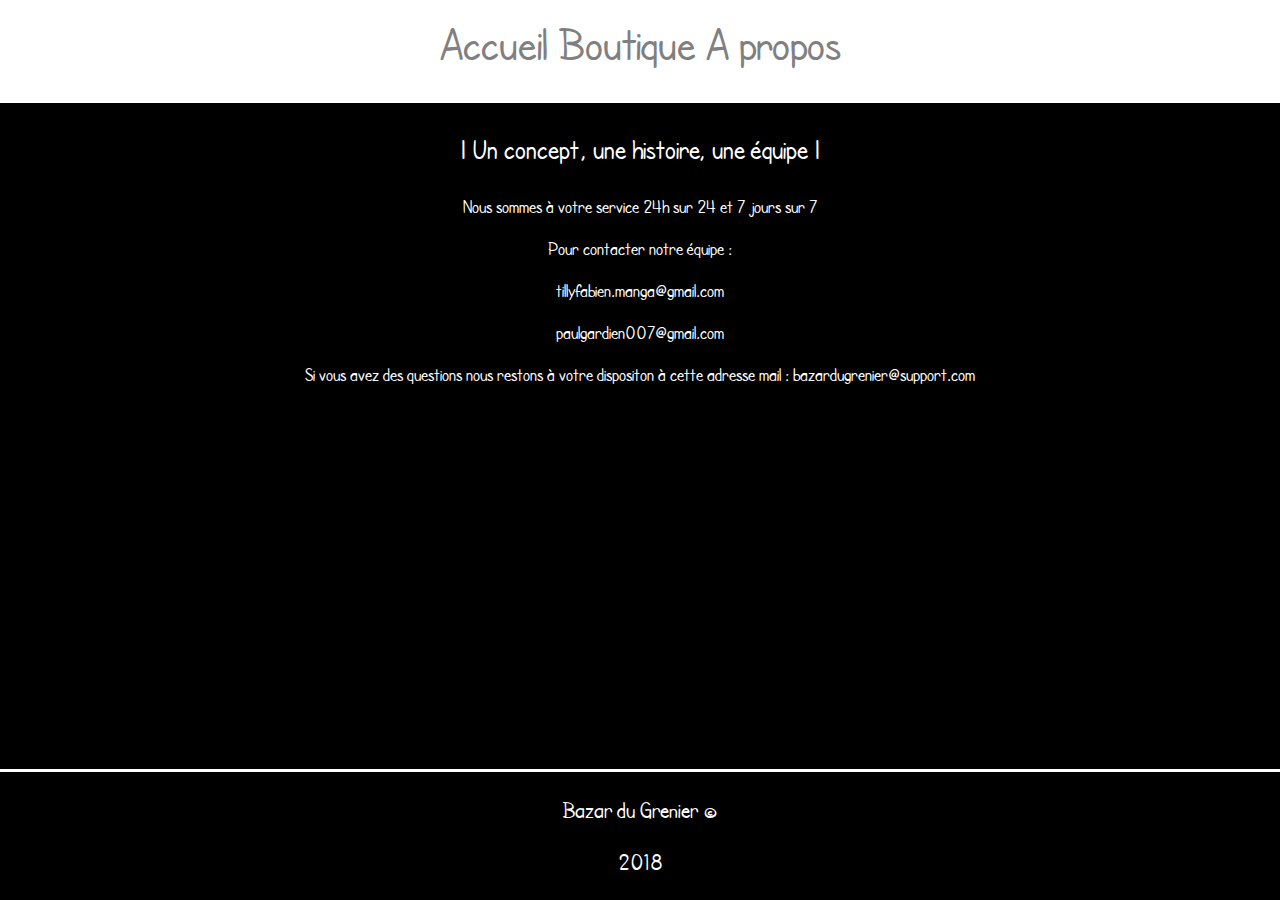
<file: Bazar du grenier/About.html>
<!DOCTYPE html>
  <html lang=fr>
   <head>
    <meta charset=utf-8>
		<link rel="stylesheet" type="text/css" href="assets/about.css">
    <link rel="stylesheet" href="https://use.fontawesome.com/releases/v5.3.1/css/all.css" integrity="sha384-mzrmE5qonljUremFsqc01SB46JvROS7bZs3IO2EmfFsd15uHvIt+Y8vEf7N7fWAU" crossorigin="anonymous">
    <title> About </title>
   </head>
    <body>
      <header>
      <a href="index.html"> Accueil </a>
      <a href="Shop.html"> Boutique </a>
      <a href="About.html"> A propos </a>
    </header>
    <div class="contenu">
      <p class="title">| Un concept, une histoire, une équipe |</p>
        <p>Nous sommes à votre service 24h sur 24 et 7 jours sur 7</p>
        <p>Pour contacter notre équipe : </p>
        <p>tillyfabien.manga@gmail.com</p>
        <p>paulgardien007@gmail.com</p>
        <p>Si vous avez des questions nous restons à votre dispositon à cette adresse mail : bazardugrenier@support.com</p>
    </div>
	<footer>
	 <p> Bazar du Grenier &copy; </p>
	 <p>2018</p>
	</footer>
    </body>
  </html>
</file>
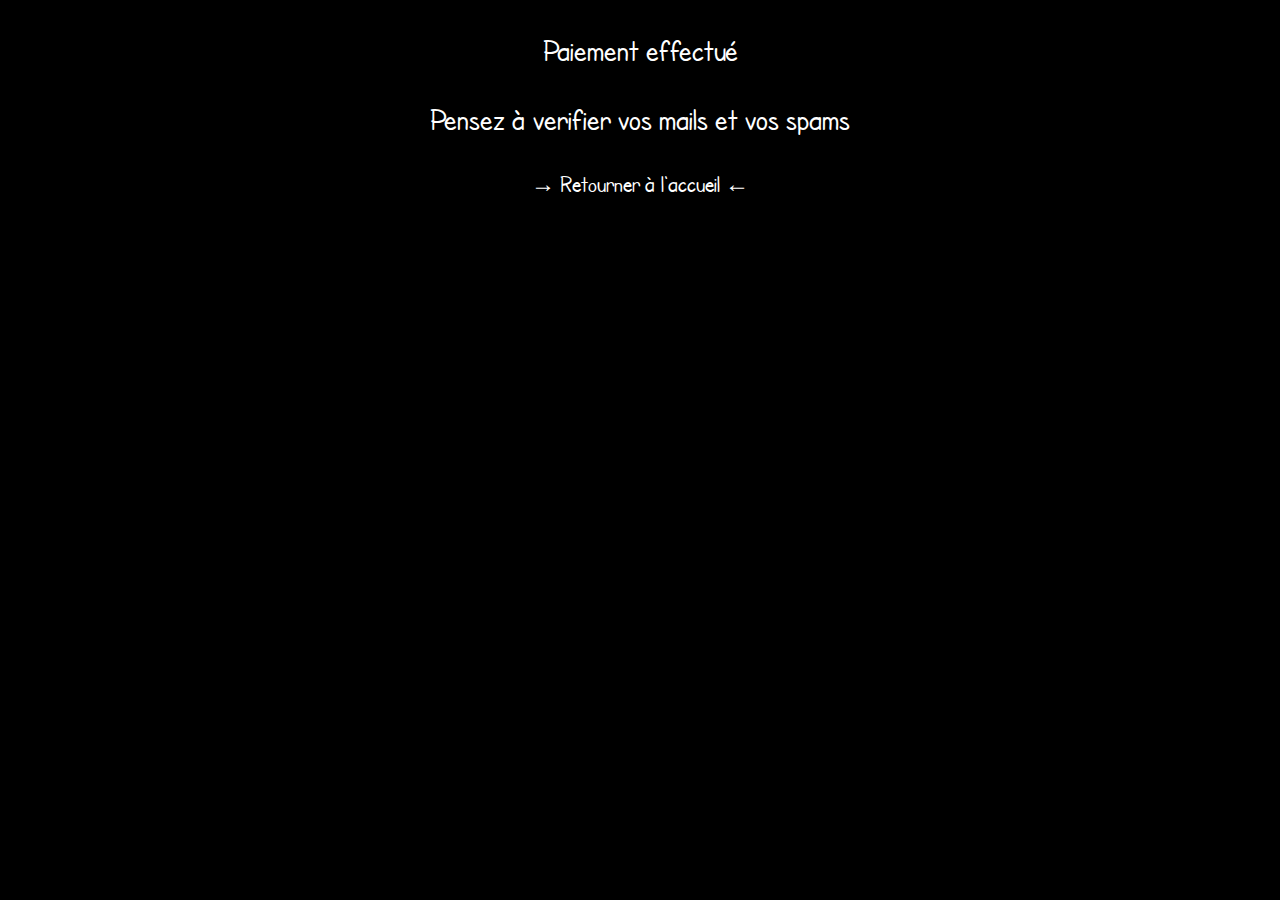
<file: Bazar du grenier/confirmation.html>
<!DOCTYPE html>
  <html lang=fr>
   <head>
    <meta charset=utf-8>
		<link rel="stylesheet" type="text/css" href="assets/confirmation.css">
    <title> Paiement </title>
   </head>

    <body>
	<p> Paiement effectué</p>
	<p> Pensez à verifier vos mails et vos spams </p>
	<div id="accueil">
    <a href="index.html"> &rarr; Retourner à l'accueil &larr; </a>
	</div>
	</body>
	</html>
</file>
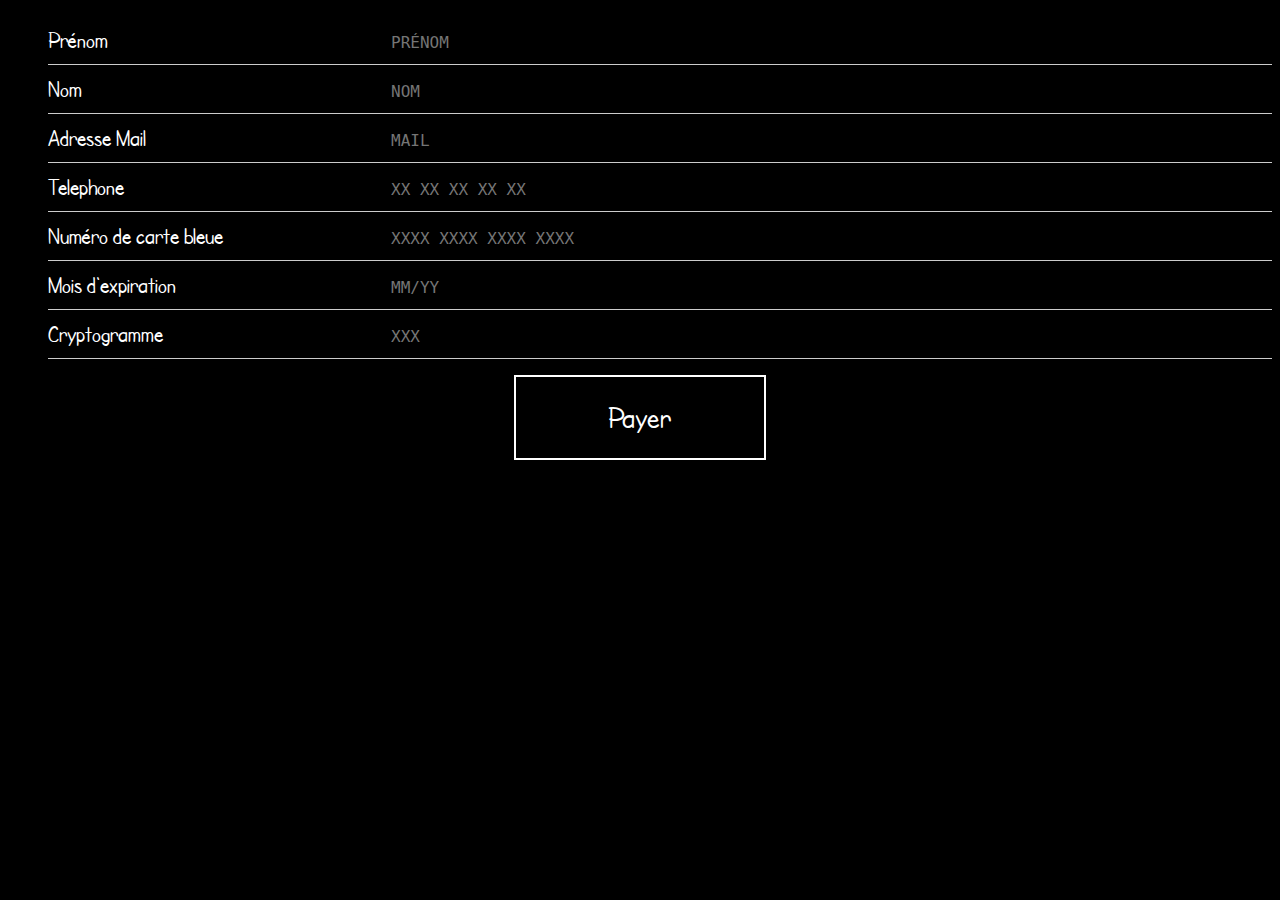
<file: Bazar du grenier/Formulaire.html>
<!DOCTYPE html>
  <html lang=fr>
   <head>
    <meta charset=utf-8>
		<link rel="stylesheet" type="text/css" href="assets/formulaire.css">
    <title> Formulaire </title>
   </head>

    <body>
     <ul>
       <li>
         <label for="Prénom">Prénom</label>
         <input id="Prénom" type="text" placeholder="Prénom" class="masked" pattern="(1[0-2]|0[1-9])\/\d\d" title="Prénom">
       </li>
       <li>
         <label for="Nom">Nom</label>
         <input id="Nom" type="text" placeholder="Nom" class="masked" pattern="(1[0-2]|0[1-9])\/\d\d" title="Nom">
       </li>
	   <li>
         <label for="Mail">Adresse Mail</label>
         <input id="Mail" type="email" placeholder="Mail" class="masked" pattern="(1[0-2]|0[1-9])\/\d\d" title="Mail">
		 </li>
		 <li>
       <label for="tel">Telephone</label>
       <input id="tel" type="tel" name="phone" placeholder="XX XX XX XX XX" pattern="\(\d{3}\) \d{3}\-\d{4}" class="masked" title="10-digit number">
     </li>
	  <li>
       <label for="cc">Numéro de carte bleue</label>
       <input id="cc" type="text" name="ccnumber" placeholder="XXXX XXXX XXXX XXXX" pattern="\d{4} \d{4} \d{4} \d{4}" class="masked" title="16-digit number">
     </li>
       <li>
         <label for="expiration">Mois d'expiration</label>
         <input id="expiration" type="text" placeholder="MM/YY" class="masked" pattern="(1[0-2]|0[1-9])\/\d\d" data-valid-example="11/18" title="2-digit month and 2-digit year">
       </li>
	   <li>
         <label for="crypto">Cryptogramme</label>
         <input id="crypto" type="text" placeholder="XXX" class="masked" pattern="(1[0-2]|0[1-9])\/\d\d" title="3-digit number">
       </li>
     </ul>
	<div class="submit">
	<form method="post" action="confirmation.html">
        <input type="submit" value="Payer" id="panier"/>
		</form>
 </div>
    </body>
  </html>
</file>
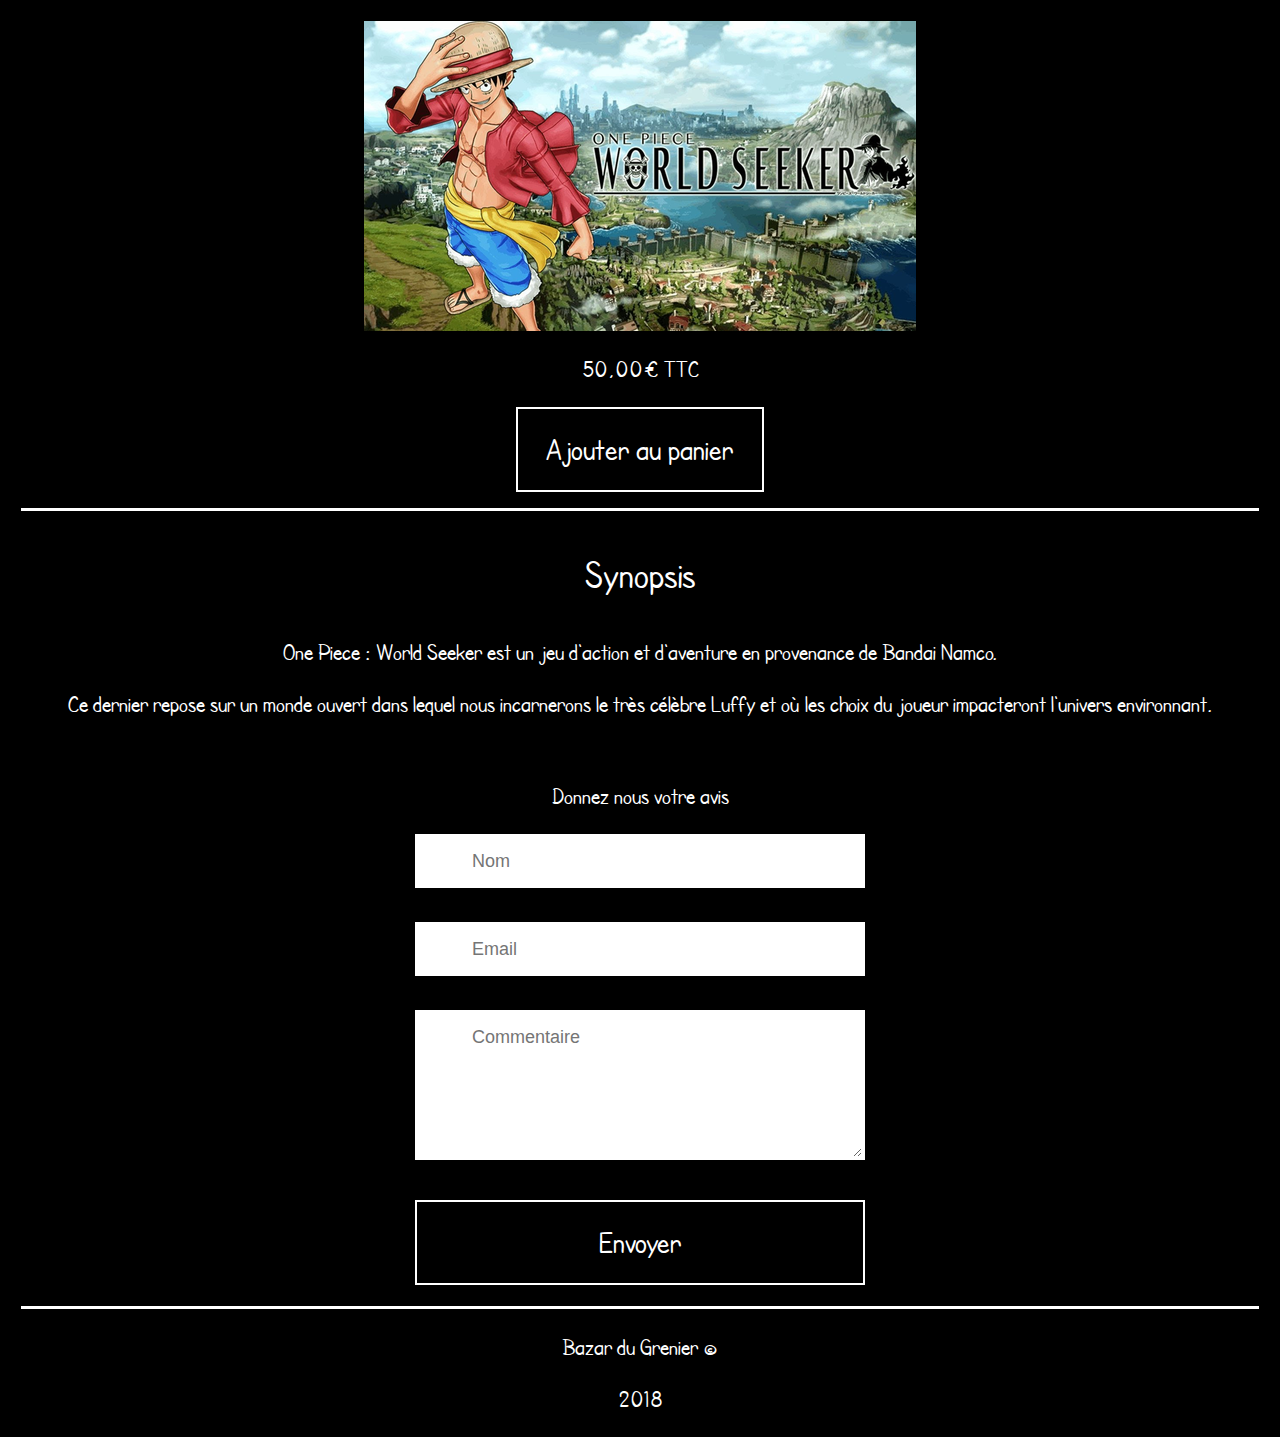
<file: Bazar du grenier/details/Details.html>
<!DOCTYPE html>
  <html lang=fr>
   <head>
    <meta charset=utf-8>
		<link rel="stylesheet" type="text/css" href="../assets/details.css">
    <title>Details</title>
   </head>
   <body>
   <header>
<img src="../assets/img/1t94zgmru.jpg" alt="001">
<p> 50,00€ TTC </p>
<div class="submit">
	<form method="post" action="../Formulaire.html">
        <input type="submit" value="Ajouter au panier" id="panier"/>
		</form>
 </div>
	  
</header>
<p class="title"> Synopsis </p>
<p>One Piece : World Seeker est un jeu d'action et d'aventure en provenance de Bandai Namco. </p>
<p>Ce dernier repose sur un monde ouvert dans lequel nous incarnerons le très célèbre Luffy et où les choix du joueur impacteront l'univers environnant.</p>
<div id="form-main">
  <div id="form-div">
  <p> Donnez nous votre avis </p>
  <!--  https://codepen.io/rexkirby/pen/Fdnlz  -->
<!--  Formulaire -->
    <form class="form" id="form1">
      
      <p class="name">
        <input name="name" type="text" class="validate[required,custom[onlyLetter],length[0,100]] feedback-input" placeholder="Nom" id="name" />
      </p>
      
      <p class="email">
        <input name="email" type="text" class="validate[required,custom[email]] feedback-input" id="email" placeholder="Email" />
      </p>
      
      <p class="text">
        <textarea name="text" class="validate[required,length[6,300]] feedback-input" id="comment" placeholder="Commentaire"></textarea>
      </p>
      
      
      <div class="submit">
        <input type="submit" value="Envoyer" id="button-white"/>
      </div>
    </form>
  </div>
  </div>
  <footer>
	 <p> Bazar du Grenier &copy;</p>
	 <p>2018</p>
	</footer>
</body>
</html>
</file>
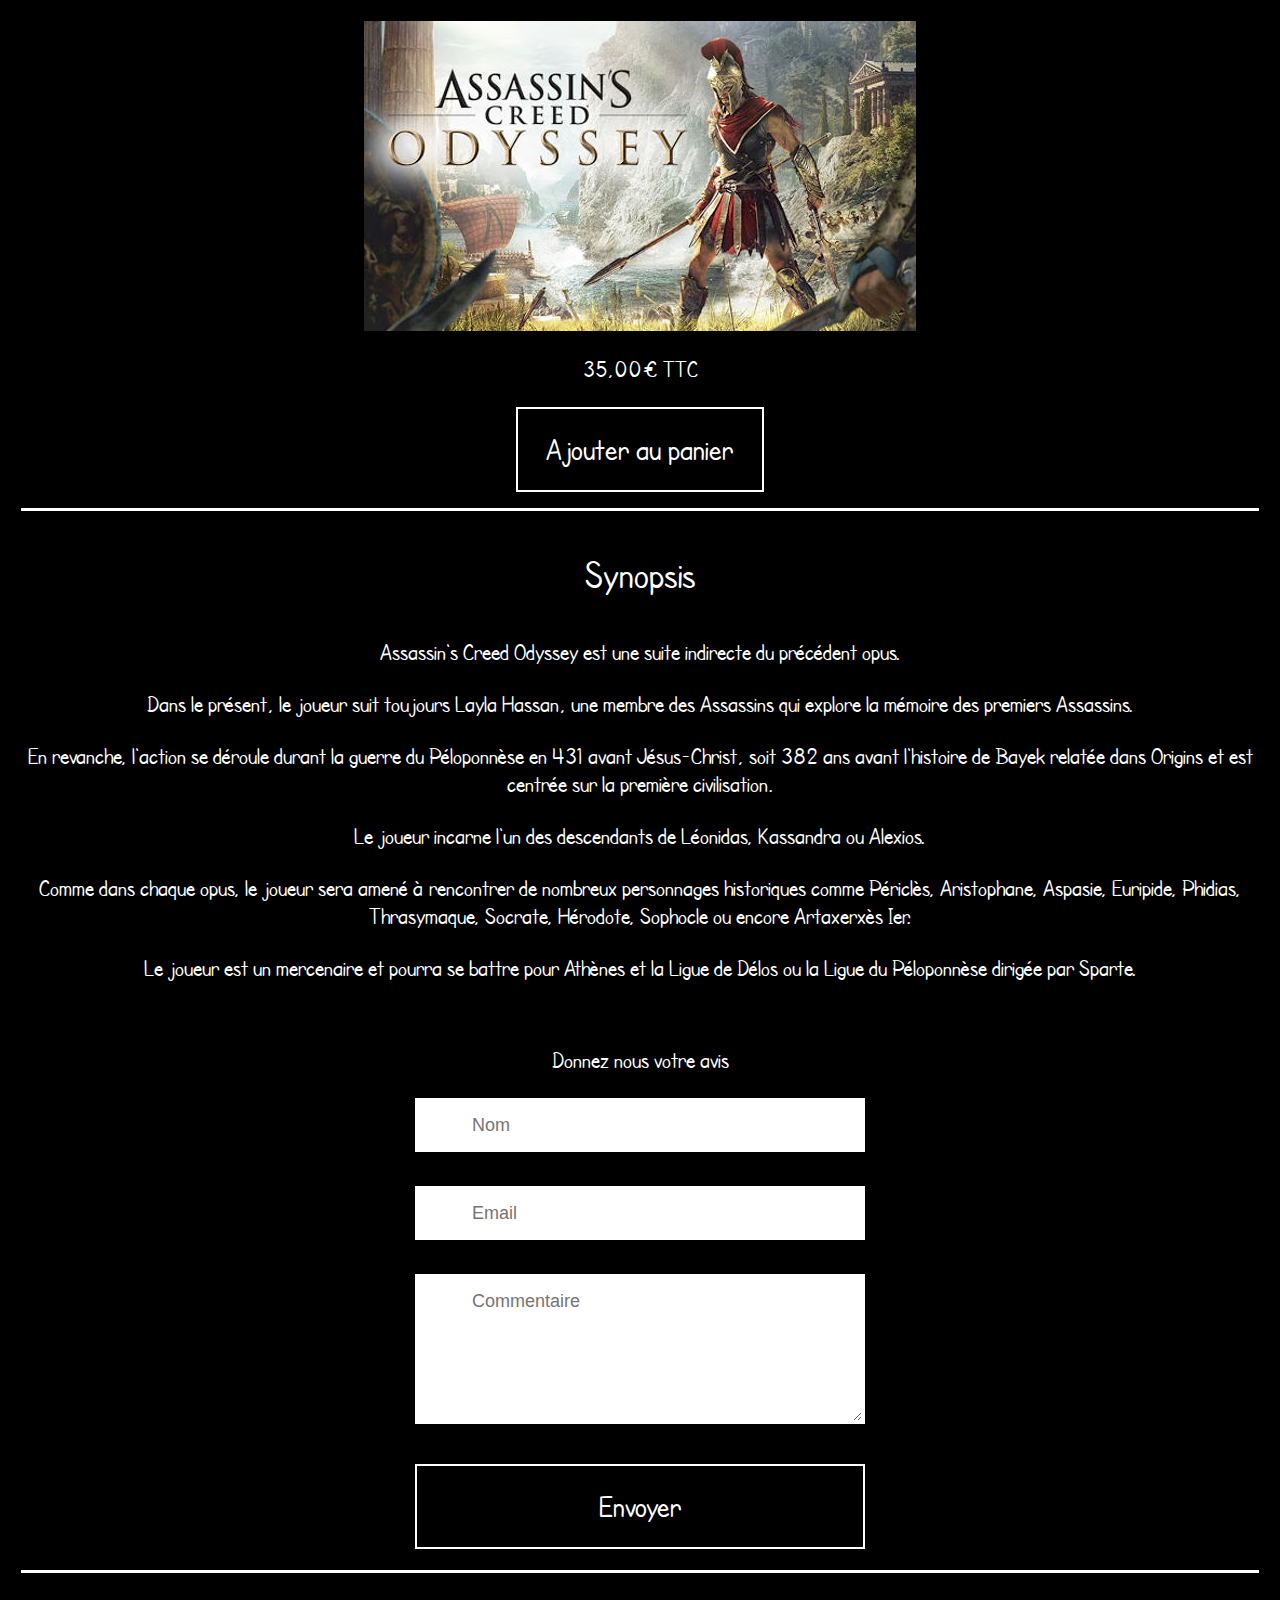
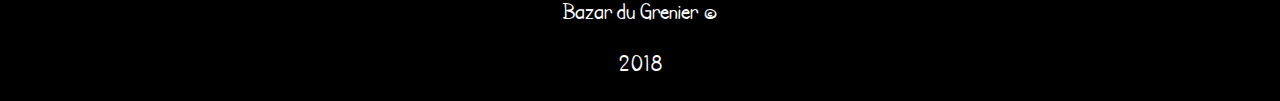
<file: Bazar du grenier/details/details1.html>
<!DOCTYPE html>
  <html lang=fr>
   <head>
    <meta charset=utf-8>
		<link rel="stylesheet" type="text/css" href="../assets/details.css">
    <title>Details</title>
   </head>
   <body>
   <header>
<img src="../assets/img/assassin-s-creed-odyssey.jpeg" alt="001">
<p> 35,00€ TTC </p>
<div class="submit">
	<form method="post" action="../Formulaire.html">
        <input type="submit" value="Ajouter au panier" id="panier"/>
		</form>
 </div>
	  
</header>
<p class="title"> Synopsis </p>
<p>Assassin's Creed Odyssey est une suite indirecte du précédent opus. </p>
<p>Dans le présent, le joueur suit toujours Layla Hassan, une membre des Assassins qui explore la mémoire des premiers Assassins.</p>
<p>En revanche, l'action se déroule durant la guerre du Péloponnèse en 431 avant Jésus-Christ, soit 382 ans avant l'histoire de Bayek relatée dans Origins et est centrée sur la première civilisation.</p>
<p>Le joueur incarne l'un des descendants de Léonidas, Kassandra ou Alexios.</p>
<p>Comme dans chaque opus, le joueur sera amené à rencontrer de nombreux personnages historiques comme Périclès, Aristophane, Aspasie, Euripide, Phidias, Thrasymaque, Socrate, Hérodote, Sophocle ou encore Artaxerxès Ier.</p>
<p>Le joueur est un mercenaire et pourra se battre pour Athènes et la Ligue de Délos ou la Ligue du Péloponnèse dirigée par Sparte.</p>
<div id="form-main">
  <div id="form-div">
  <p> Donnez nous votre avis </p>
  <!--  https://codepen.io/rexkirby/pen/Fdnlz  -->
<!--  Formulaire -->
    <form class="form" id="form1">
      
      <p class="name">
        <input name="name" type="text" class="validate[required,custom[onlyLetter],length[0,100]] feedback-input" placeholder="Nom" id="name" />
      </p>
      
      <p class="email">
        <input name="email" type="text" class="validate[required,custom[email]] feedback-input" id="email" placeholder="Email" />
      </p>
      
      <p class="text">
        <textarea name="text" class="validate[required,length[6,300]] feedback-input" id="comment" placeholder="Commentaire"></textarea>
      </p>
      
      
      <div class="submit">
        <input type="submit" value="Envoyer" id="button-white"/>
      </div>
    </form>
  </div>
  </div>
  <footer>
	 <p> Bazar du Grenier &copy; </p>
	 <p>2018</p>
	</footer>
</body>
</html>
</file>
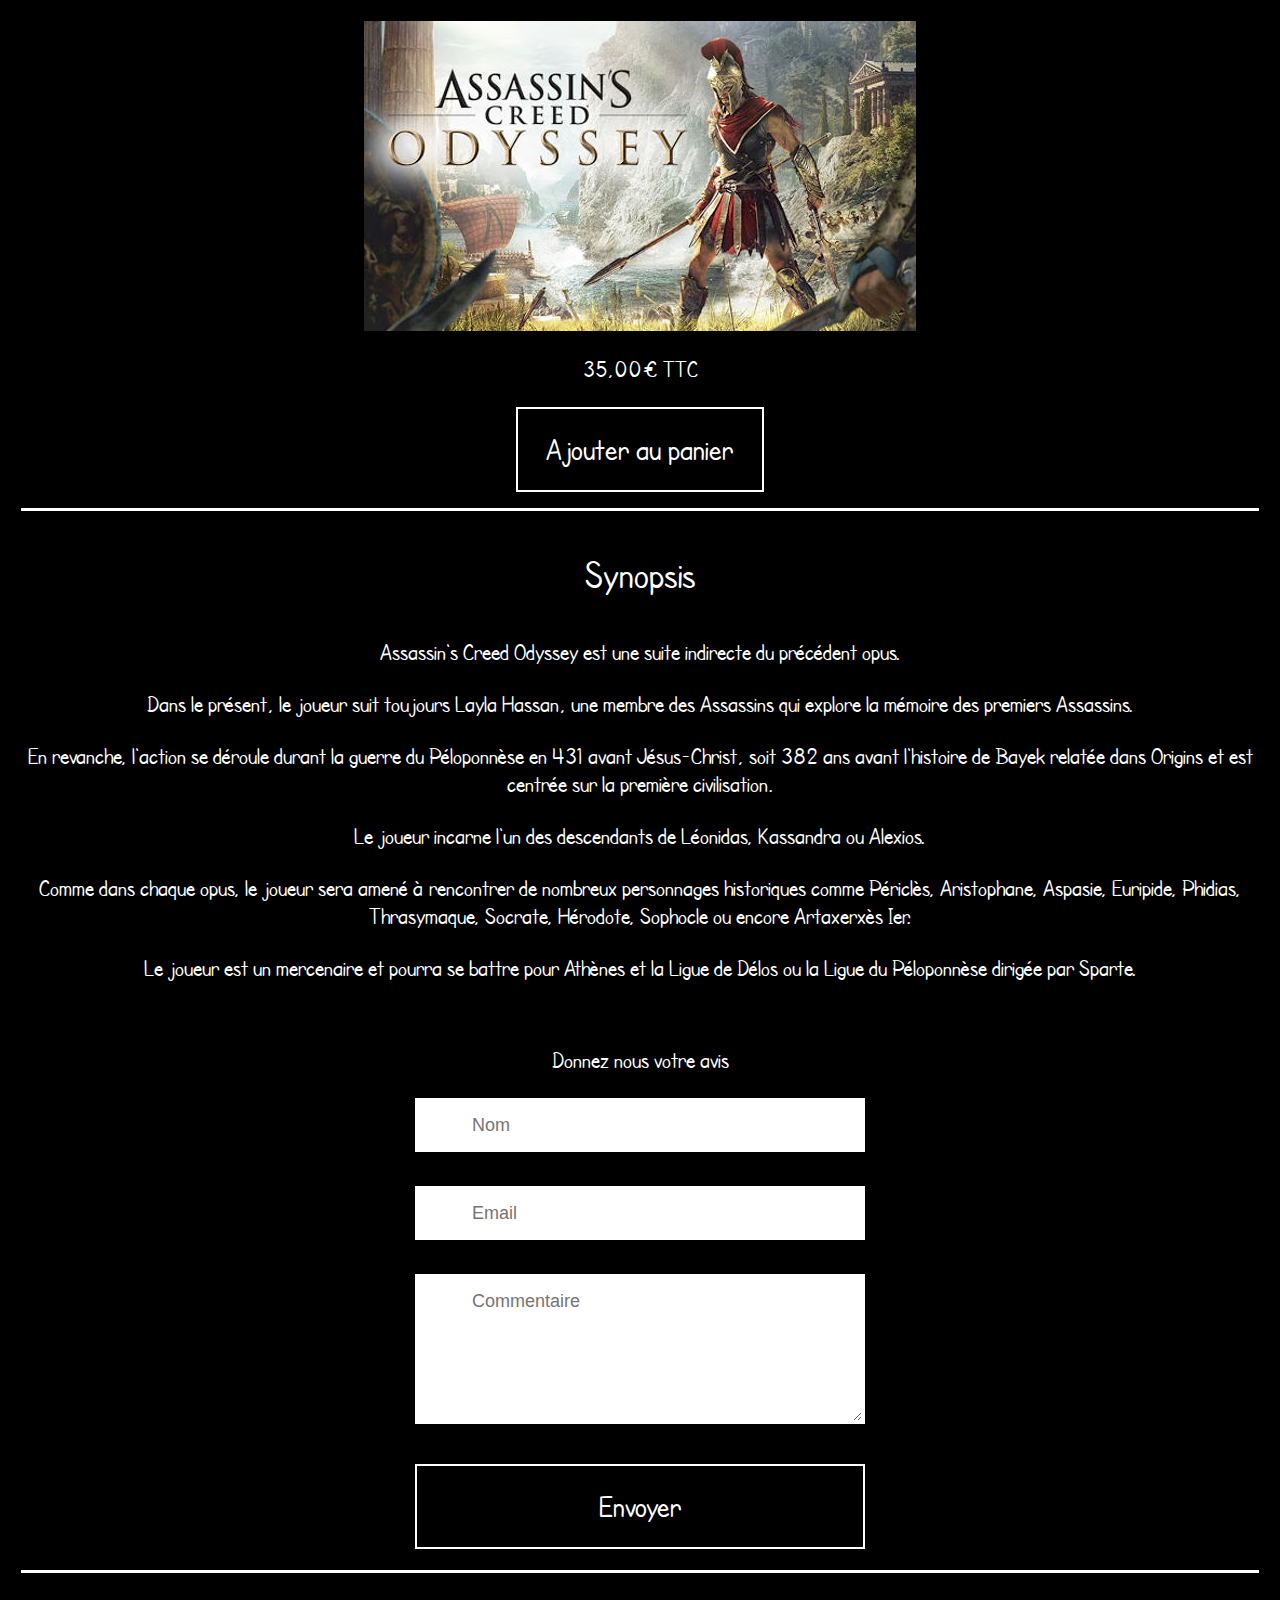
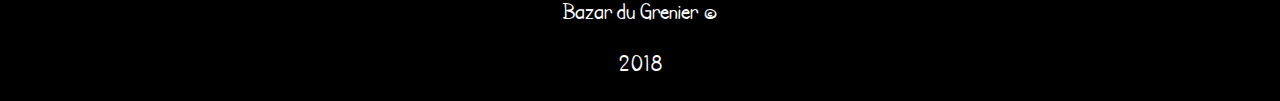
<file: Bazar du grenier/details/Details1.html>
<!DOCTYPE html>
  <html lang=fr>
   <head>
    <meta charset=utf-8>
		<link rel="stylesheet" type="text/css" href="../assets/details.css">
    <title>Details</title>
   </head>
   <body>
   <header>
<img src="../assets/img/assassin-s-creed-odyssey.jpeg" alt="001">
<p> 35,00€ TTC </p>
<div class="submit">
	<form method="post" action="../Formulaire.html">
        <input type="submit" value="Ajouter au panier" id="panier"/>
		</form>
 </div>
	  
</header>
<p class="title"> Synopsis </p>
<p>Assassin's Creed Odyssey est une suite indirecte du précédent opus. </p>
<p>Dans le présent, le joueur suit toujours Layla Hassan, une membre des Assassins qui explore la mémoire des premiers Assassins.</p>
<p>En revanche, l'action se déroule durant la guerre du Péloponnèse en 431 avant Jésus-Christ, soit 382 ans avant l'histoire de Bayek relatée dans Origins et est centrée sur la première civilisation.</p>
<p>Le joueur incarne l'un des descendants de Léonidas, Kassandra ou Alexios.</p>
<p>Comme dans chaque opus, le joueur sera amené à rencontrer de nombreux personnages historiques comme Périclès, Aristophane, Aspasie, Euripide, Phidias, Thrasymaque, Socrate, Hérodote, Sophocle ou encore Artaxerxès Ier.</p>
<p>Le joueur est un mercenaire et pourra se battre pour Athènes et la Ligue de Délos ou la Ligue du Péloponnèse dirigée par Sparte.</p>
<div id="form-main">
  <div id="form-div">
  <p> Donnez nous votre avis </p>
  <!--  https://codepen.io/rexkirby/pen/Fdnlz  -->
<!--  Formulaire -->
    <form class="form" id="form1">
      
      <p class="name">
        <input name="name" type="text" class="validate[required,custom[onlyLetter],length[0,100]] feedback-input" placeholder="Nom" id="name" />
      </p>
      
      <p class="email">
        <input name="email" type="text" class="validate[required,custom[email]] feedback-input" id="email" placeholder="Email" />
      </p>
      
      <p class="text">
        <textarea name="text" class="validate[required,length[6,300]] feedback-input" id="comment" placeholder="Commentaire"></textarea>
      </p>
      
      
      <div class="submit">
        <input type="submit" value="Envoyer" id="button-white"/>
      </div>
    </form>
  </div>
  </div>
  <footer>
	 <p> Bazar du Grenier &copy; </p>
	 <p>2018</p>
	</footer>
</body>
</html>
</file>
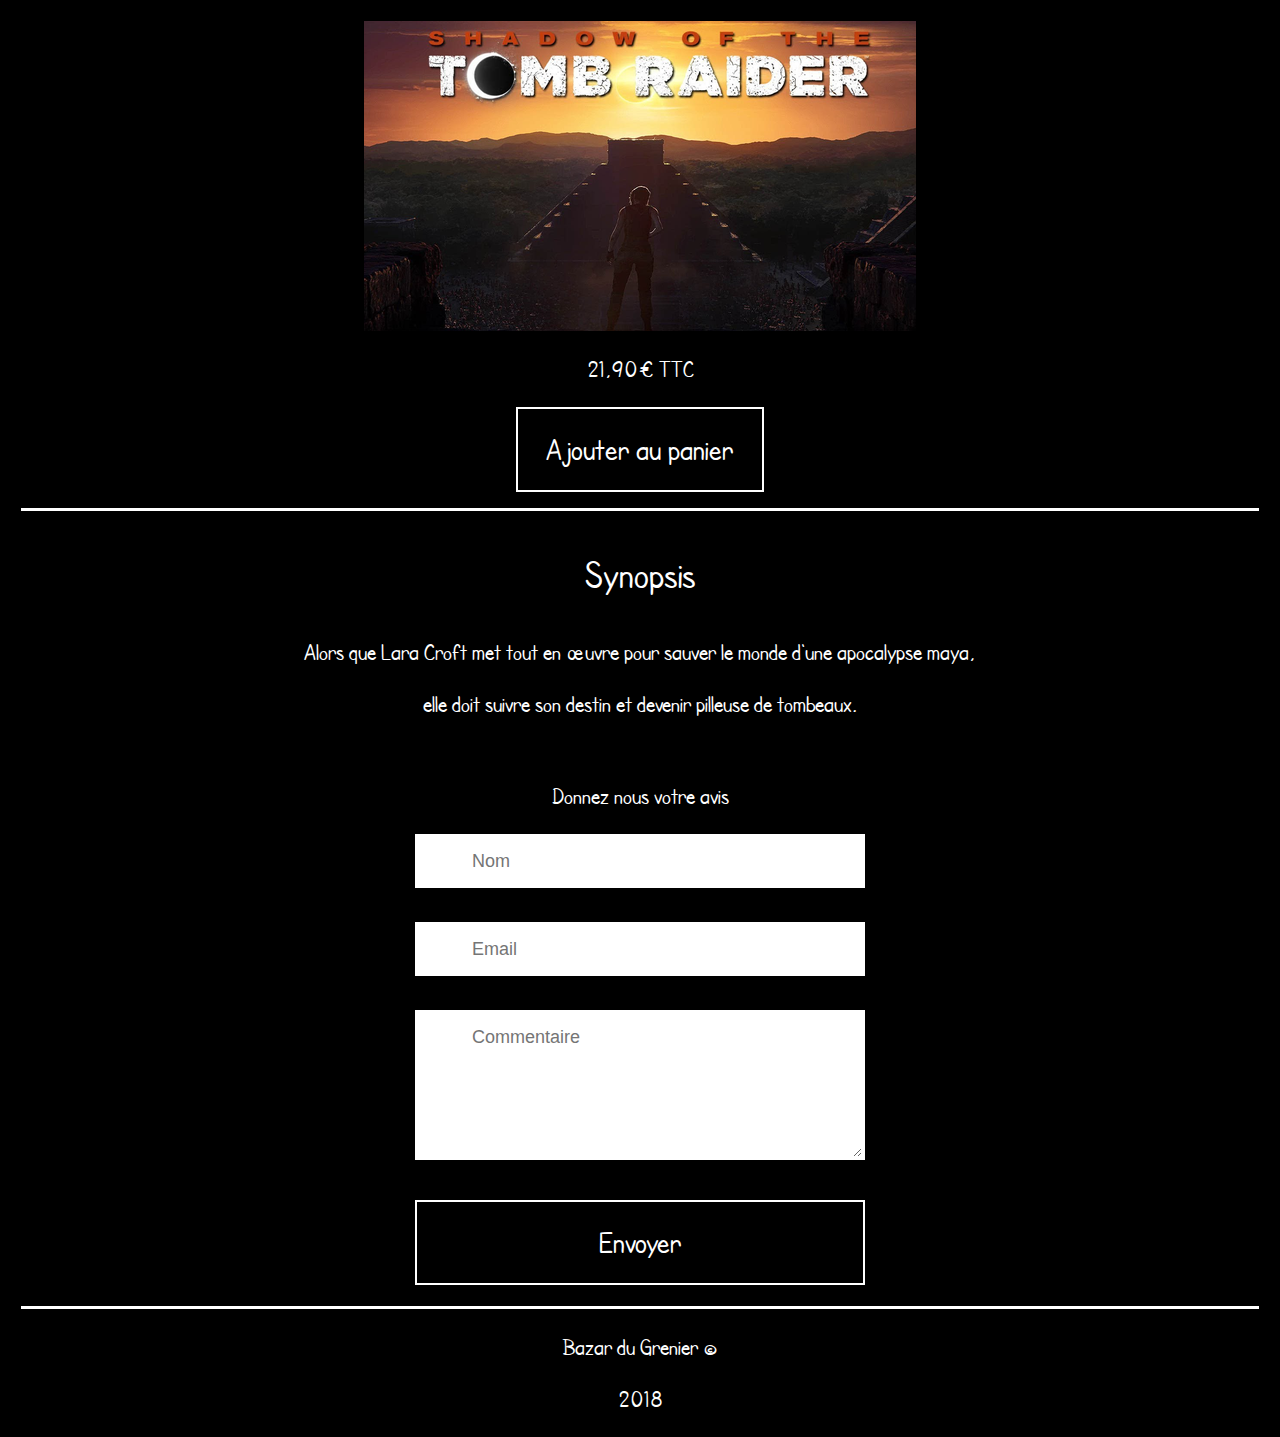
<file: Bazar du grenier/details/Details10.html>
<!DOCTYPE html>
  <html lang=fr>
   <head>
    <meta charset=utf-8>
		<link rel="stylesheet" type="text/css" href="../assets/details.css">
    <title>Details</title>
   </head>
   <body>
   <header>
<img src="../assets/img/tombraider.jpg" alt="001">
<p> 21,90€ TTC </p>
<div class="submit">
	<form method="post" action="../Formulaire.html">
        <input type="submit" value="Ajouter au panier" id="panier"/>
		</form>
 </div>

</header>
<p class="title"> Synopsis </p>
<p>Alors que Lara Croft met tout en œuvre pour sauver le monde d'une apocalypse maya, </p>
<p>elle doit suivre son destin et devenir pilleuse de tombeaux.</p>
<div id="form-main">
  <div id="form-div">
  <p> Donnez nous votre avis </p>
  <!--  https://codepen.io/rexkirby/pen/Fdnlz  -->
<!--  Formulaire -->
    <form class="form" id="form1">

      <p class="name">
        <input name="name" type="text" class="validate[required,custom[onlyLetter],length[0,100]] feedback-input" placeholder="Nom" id="name" />
      </p>

      <p class="email">
        <input name="email" type="text" class="validate[required,custom[email]] feedback-input" id="email" placeholder="Email" />
      </p>

      <p class="text">
        <textarea name="text" class="validate[required,length[6,300]] feedback-input" id="comment" placeholder="Commentaire"></textarea>
      </p>


      <div class="submit">
        <input type="submit" value="Envoyer" id="button-white"/>
      </div>
    </form>
  </div>
  </div>
  <footer>
	 <p> Bazar du Grenier &copy; </p>
	 <p>2018</p>
	</footer>
</body>
</html>
</file>
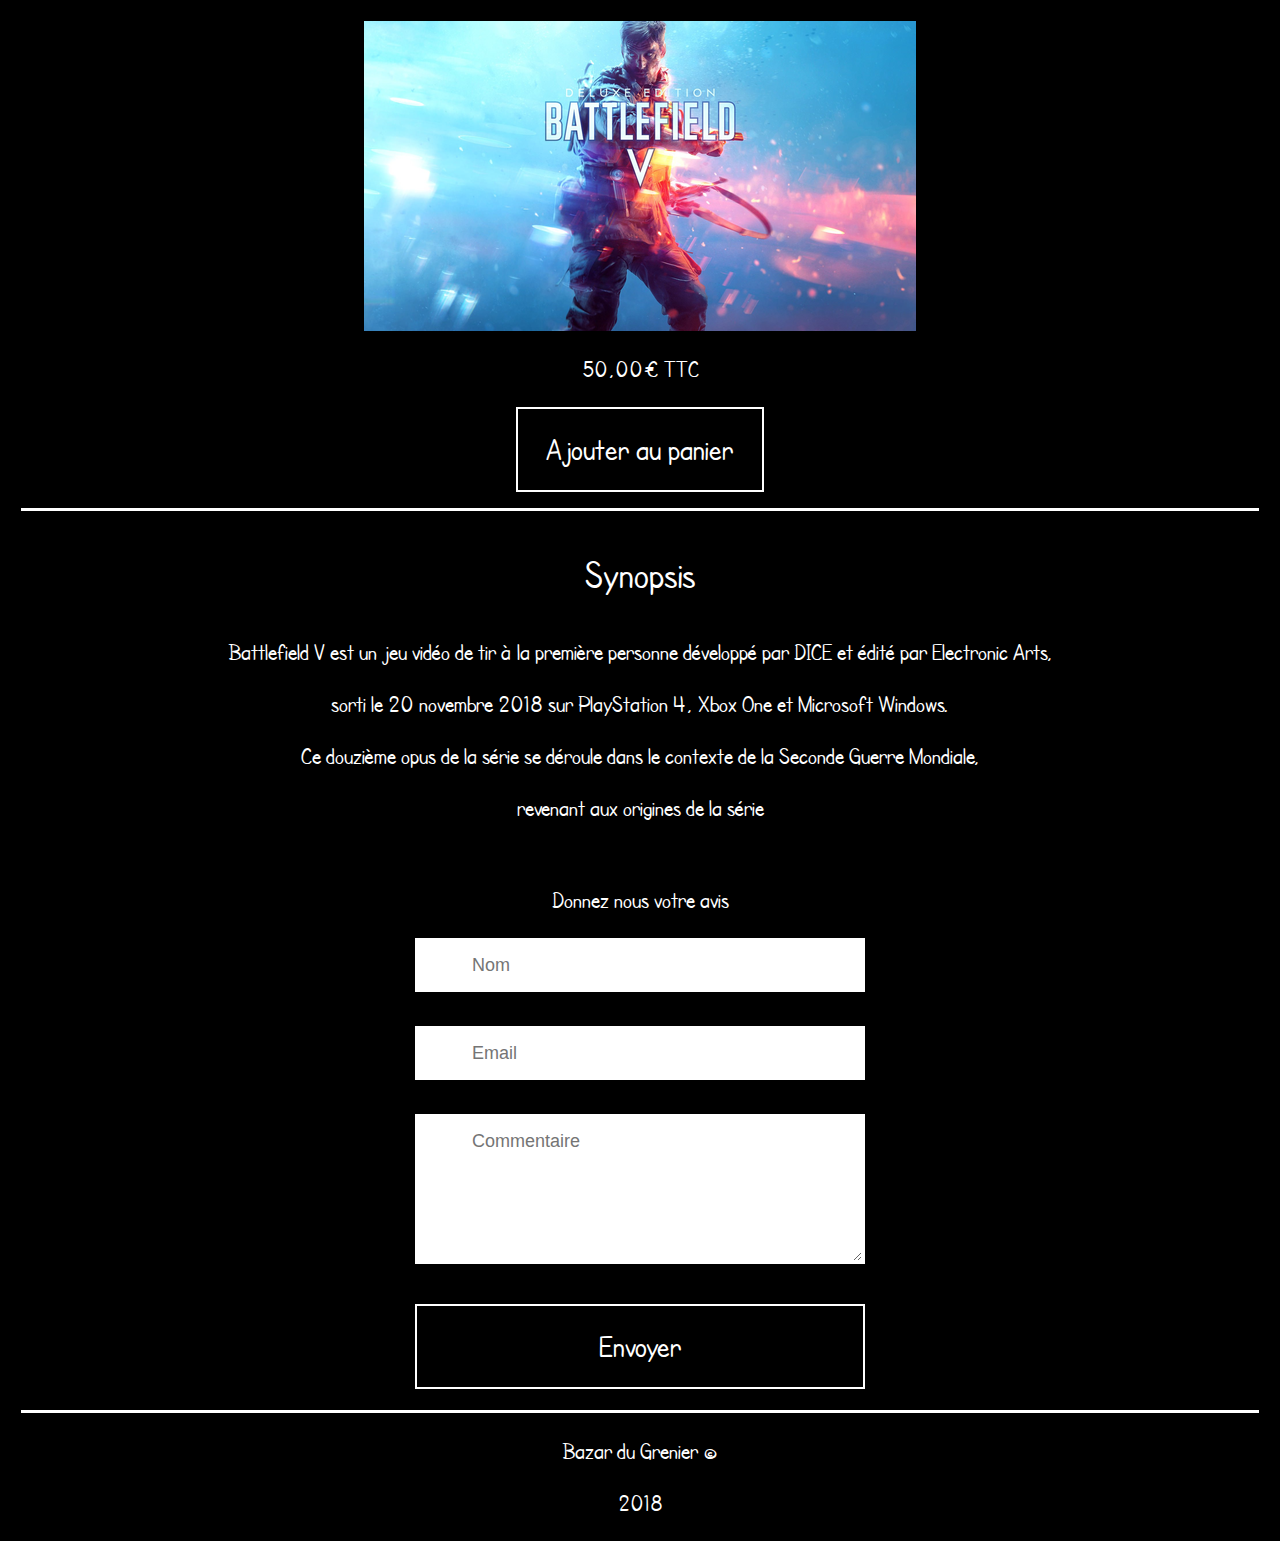
<file: Bazar du grenier/details/Details11.html>
<!DOCTYPE html>
  <html lang=fr>
   <head>
    <meta charset=utf-8>
		<link rel="stylesheet" type="text/css" href="../assets/details.css">
    <title>Details</title>
   </head>
   <body>
   <header>
<img src="../assets/img/zl2cla8fx.jpg" alt="001">
<p> 50,00€ TTC </p>
<div class="submit">
	<form method="post" action="../Formulaire.html">
        <input type="submit" value="Ajouter au panier" id="panier"/>
		</form>
 </div>

</header>
<p class="title"> Synopsis </p>
<p>Battlefield V est un jeu vidéo de tir à la première personne développé par DICE et édité par Electronic Arts, </p>
<p>sorti le 20 novembre 2018 sur PlayStation 4, Xbox One et Microsoft Windows.</p>
<p>Ce douzième opus de la série se déroule dans le contexte de la Seconde Guerre Mondiale, </p>
<p>revenant aux origines de la série</p>
<div id="form-main">
  <div id="form-div">
  <p> Donnez nous votre avis </p>
  <!--  https://codepen.io/rexkirby/pen/Fdnlz  -->
<!--  Formulaire -->
    <form class="form" id="form1">

      <p class="name">
        <input name="name" type="text" class="validate[required,custom[onlyLetter],length[0,100]] feedback-input" placeholder="Nom" id="name" />
      </p>

      <p class="email">
        <input name="email" type="text" class="validate[required,custom[email]] feedback-input" id="email" placeholder="Email" />
      </p>

      <p class="text">
        <textarea name="text" class="validate[required,length[6,300]] feedback-input" id="comment" placeholder="Commentaire"></textarea>
      </p>


      <div class="submit">
        <input type="submit" value="Envoyer" id="button-white"/>
      </div>
    </form>
  </div>
  </div>
  <footer>
	 <p> Bazar du Grenier &copy; </p>
	 <p>2018</p>
	</footer>
</body>
</html>
</file>
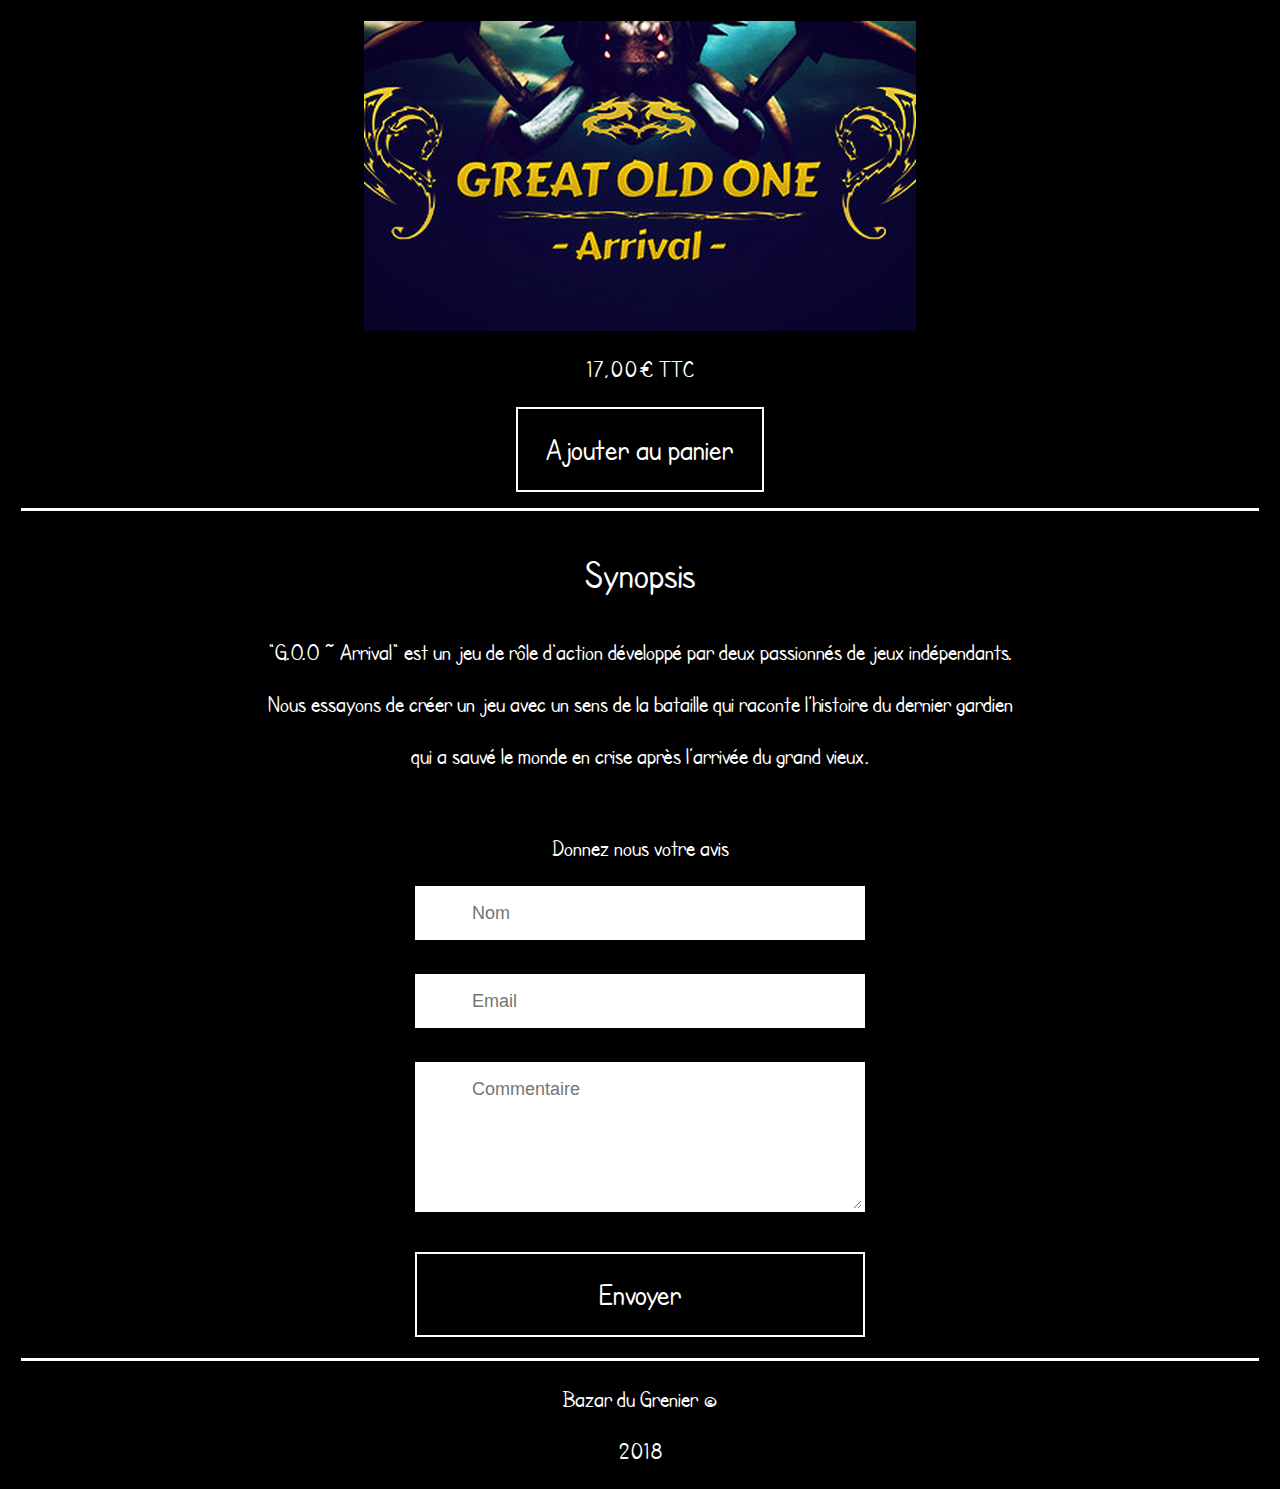
<file: Bazar du grenier/details/Details12.html>
<!DOCTYPE html>
  <html lang=fr>
   <head>
    <meta charset=utf-8>
		<link rel="stylesheet" type="text/css" href="../assets/details.css">
    <title>Details</title>
   </head>
   <body>
   <header>
<img src="../assets/img/9cpu1gzd2.jpg" alt="001">
<p> 17,00€ TTC </p>
<div class="submit">
	<form method="post" action="../Formulaire.html">
        <input type="submit" value="Ajouter au panier" id="panier"/>
		</form>
 </div>

</header>
<p class="title"> Synopsis </p>
<p>"G.O.O ~ Arrival" est un jeu de rôle d'action développé par deux passionnés de jeux indépendants.</p>
<p>Nous essayons de créer un jeu avec un sens de la bataille qui raconte l’histoire du dernier gardien </p>
<p>qui a sauvé le monde en crise après l’arrivée du grand vieux.</p>
<div id="form-main">
  <div id="form-div">
  <p> Donnez nous votre avis </p>
  <!--  https://codepen.io/rexkirby/pen/Fdnlz  -->
<!--  Formulaire -->
    <form class="form" id="form1">

      <p class="name">
        <input name="name" type="text" class="validate[required,custom[onlyLetter],length[0,100]] feedback-input" placeholder="Nom" id="name" />
      </p>

      <p class="email">
        <input name="email" type="text" class="validate[required,custom[email]] feedback-input" id="email" placeholder="Email" />
      </p>

      <p class="text">
        <textarea name="text" class="validate[required,length[6,300]] feedback-input" id="comment" placeholder="Commentaire"></textarea>
      </p>


      <div class="submit">
        <input type="submit" value="Envoyer" id="button-white"/>
      </div>
    </form>
  </div>
  </div>
  <footer>
	 <p> Bazar du Grenier &copy; </p>
	 <p>2018</p>
	</footer>
</body>
</html>
</file>
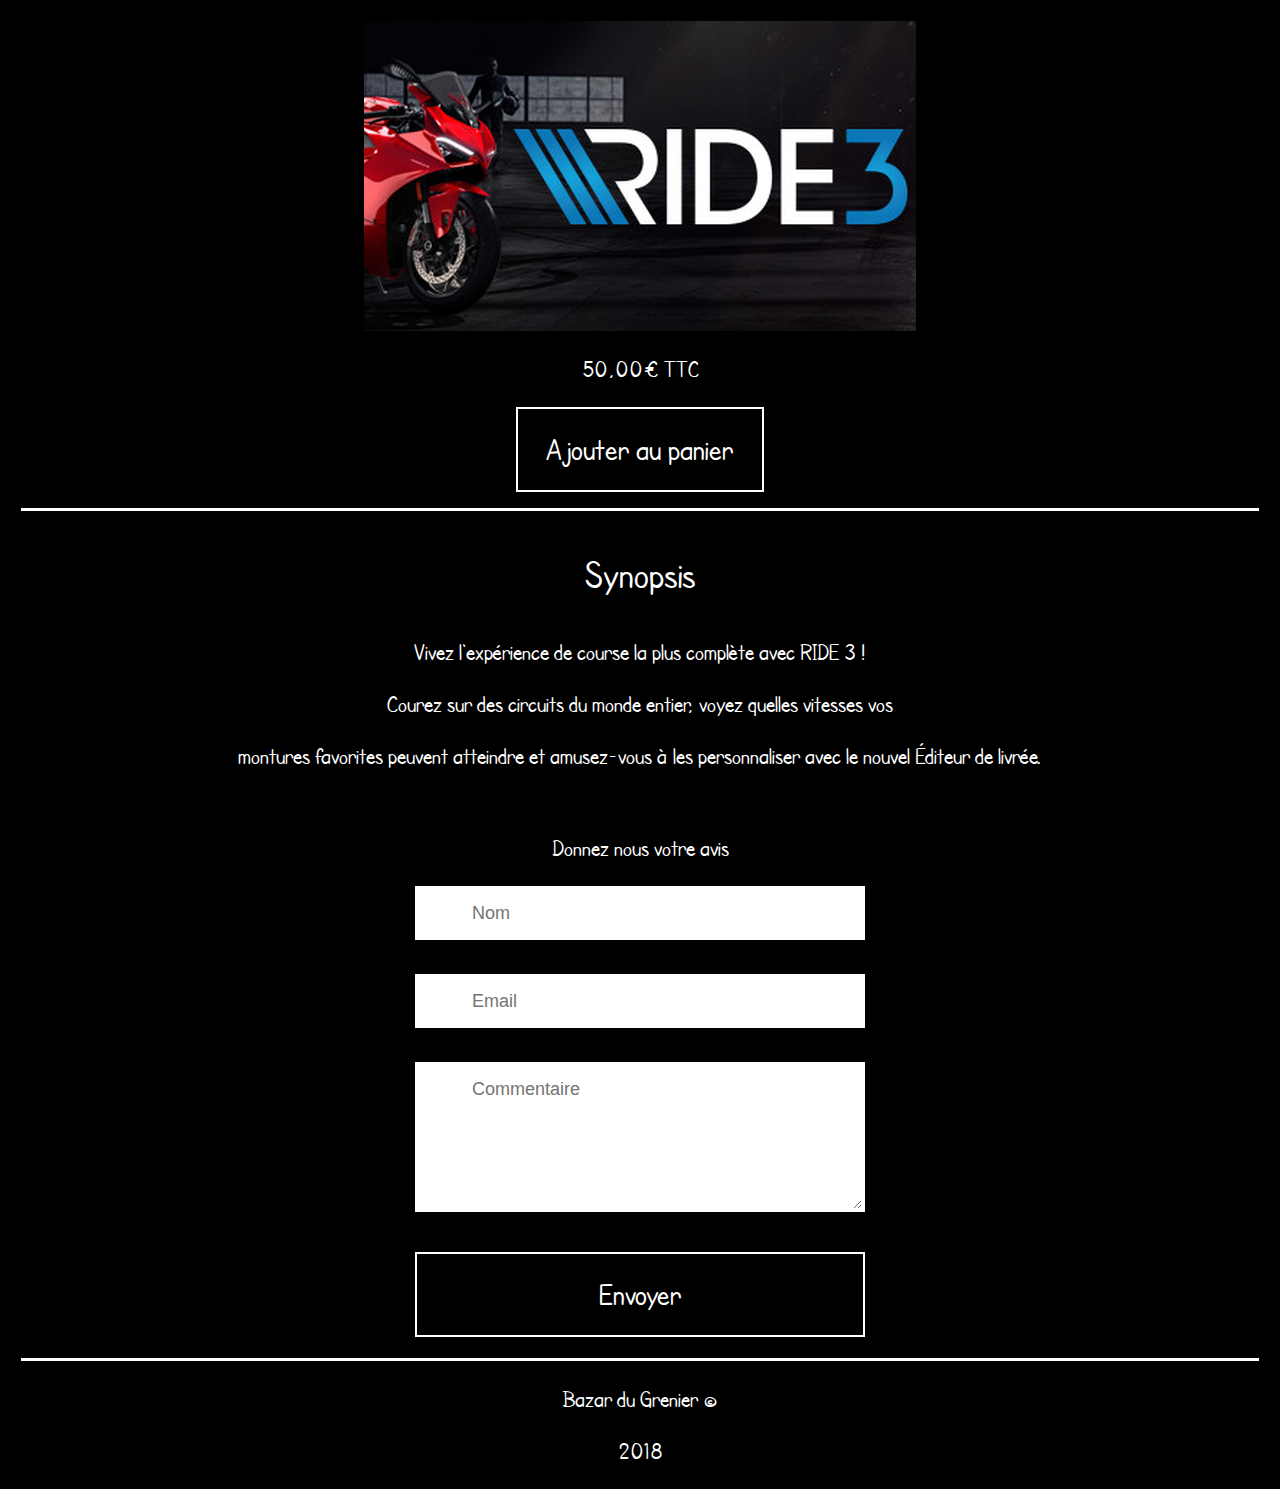
<file: Bazar du grenier/details/Details13.html>
<!DOCTYPE html>
  <html lang=fr>
   <head>
    <meta charset=utf-8>
		<link rel="stylesheet" type="text/css" href="../assets/details.css">
    <title>Details</title>
   </head>
   <body>
   <header>
<img src="../assets/img/68c5ghy0h.jpg" alt="001">
<p> 50,00€ TTC </p>
<div class="submit">
	<form method="post" action="../Formulaire.html">
        <input type="submit" value="Ajouter au panier" id="panier"/>
		</form>
 </div>

</header>
<p class="title"> Synopsis </p>
<p>Vivez l'expérience de course la plus complète avec RIDE 3 ! </p>
<p>Courez sur des circuits du monde entier, voyez quelles vitesses vos </p>
<p>montures favorites peuvent atteindre et amusez-vous à les personnaliser avec le nouvel Éditeur de livrée.</p>
<div id="form-main">
  <div id="form-div">
  <p> Donnez nous votre avis </p>
  <!--  https://codepen.io/rexkirby/pen/Fdnlz  -->
<!--  Formulaire -->
    <form class="form" id="form1">

      <p class="name">
        <input name="name" type="text" class="validate[required,custom[onlyLetter],length[0,100]] feedback-input" placeholder="Nom" id="name" />
      </p>

      <p class="email">
        <input name="email" type="text" class="validate[required,custom[email]] feedback-input" id="email" placeholder="Email" />
      </p>

      <p class="text">
        <textarea name="text" class="validate[required,length[6,300]] feedback-input" id="comment" placeholder="Commentaire"></textarea>
      </p>


      <div class="submit">
        <input type="submit" value="Envoyer" id="button-white"/>
      </div>
    </form>
  </div>
  </div>
  <footer>
	 <p> Bazar du Grenier &copy; </p>
	 <p>2018</p>
	</footer>
</body>
</html>
</file>
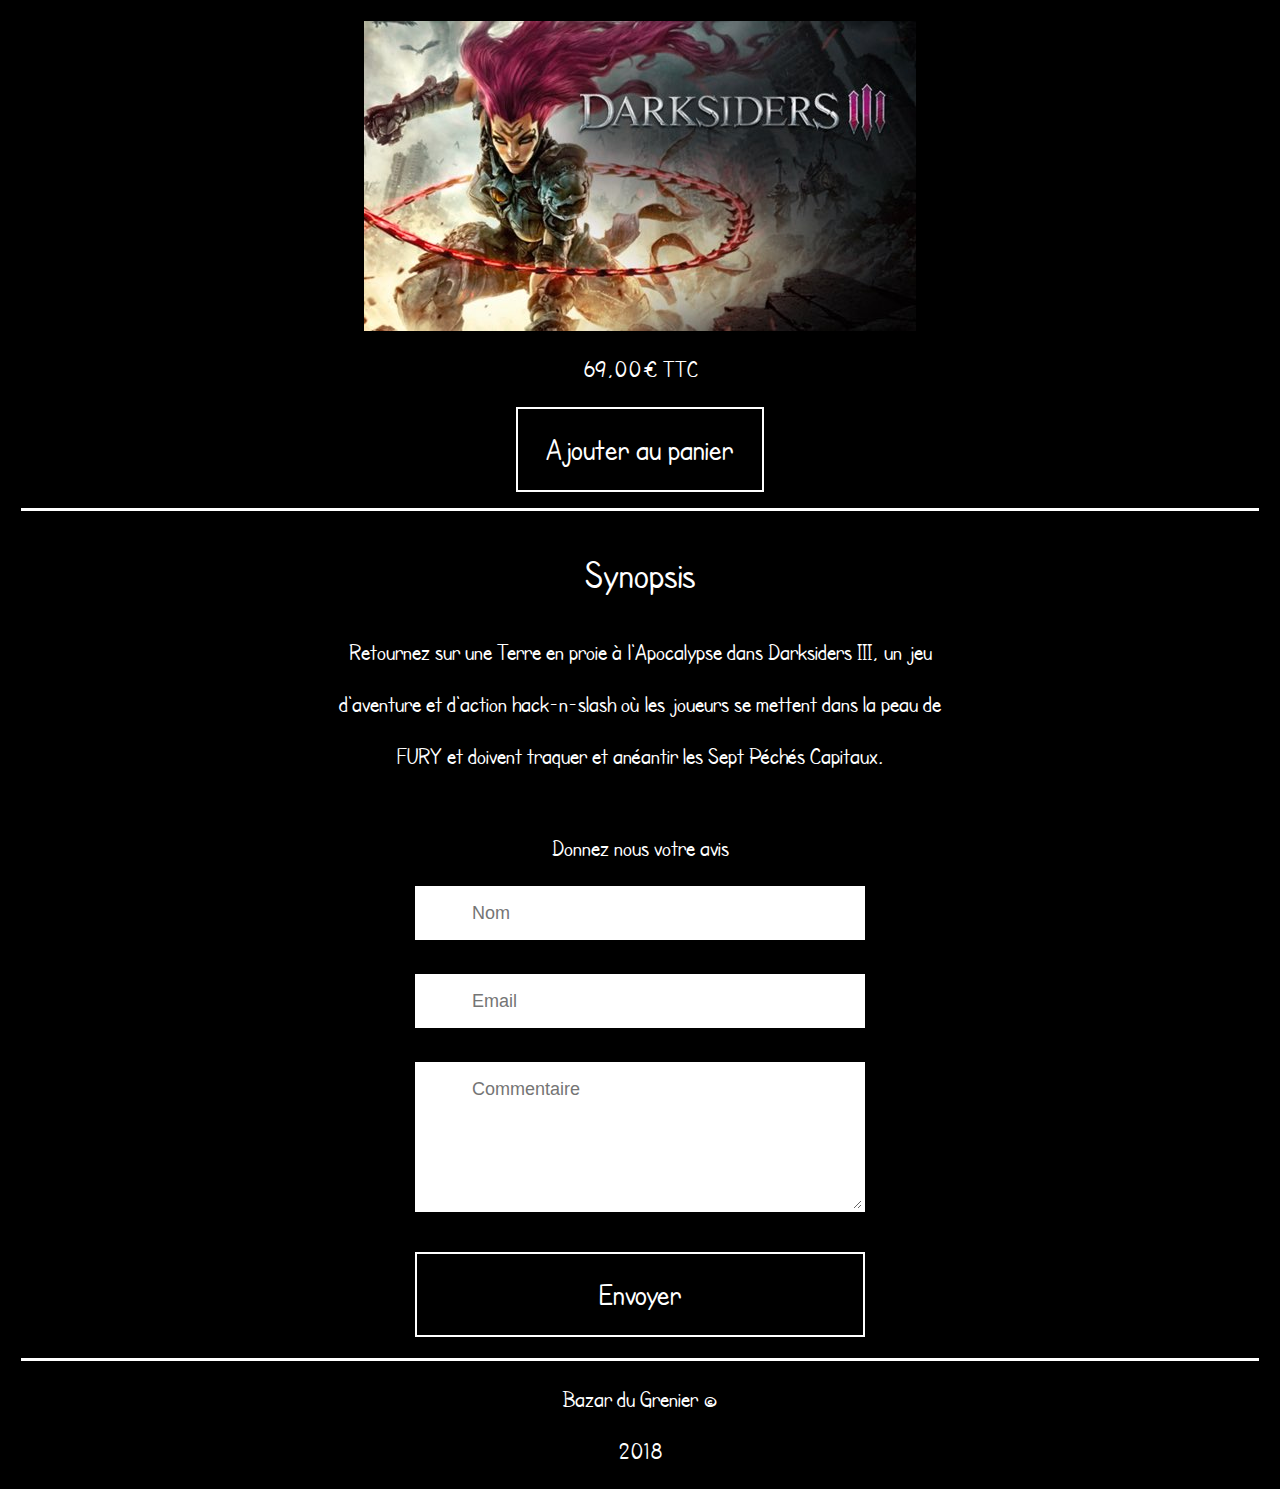
<file: Bazar du grenier/details/Details14.html>
<!DOCTYPE html>
  <html lang=fr>
   <head>
    <meta charset=utf-8>
		<link rel="stylesheet" type="text/css" href="../assets/details.css">
    <title>Details</title>
   </head>
   <body>
   <header>
<img src="../assets/img/darksiders-3-crack.jpeg" alt="001">
<p> 69,00€ TTC </p>
<div class="submit">
	<form method="post" action="../Formulaire.html">
        <input type="submit" value="Ajouter au panier" id="panier"/>
		</form>
 </div>

</header>
<p class="title"> Synopsis </p>
<p>Retournez sur une Terre en proie à l'Apocalypse dans Darksiders III, un jeu </p>
<p>  d'aventure et d'action hack-n-slash où les joueurs se mettent dans la peau de </p>
<p>  FURY et doivent traquer et anéantir les Sept Péchés Capitaux.</p>
<div id="form-main">
  <div id="form-div">
  <p> Donnez nous votre avis </p>
  <!--  https://codepen.io/rexkirby/pen/Fdnlz  -->
<!--  Formulaire -->
    <form class="form" id="form1">

      <p class="name">
        <input name="name" type="text" class="validate[required,custom[onlyLetter],length[0,100]] feedback-input" placeholder="Nom" id="name" />
      </p>

      <p class="email">
        <input name="email" type="text" class="validate[required,custom[email]] feedback-input" id="email" placeholder="Email" />
      </p>

      <p class="text">
        <textarea name="text" class="validate[required,length[6,300]] feedback-input" id="comment" placeholder="Commentaire"></textarea>
      </p>


      <div class="submit">
        <input type="submit" value="Envoyer" id="button-white"/>
      </div>
    </form>
  </div>
  </div>
  <footer>
	 <p> Bazar du Grenier &copy; </p>
	 <p>2018</p>
	</footer>
</body>
</html>
</file>
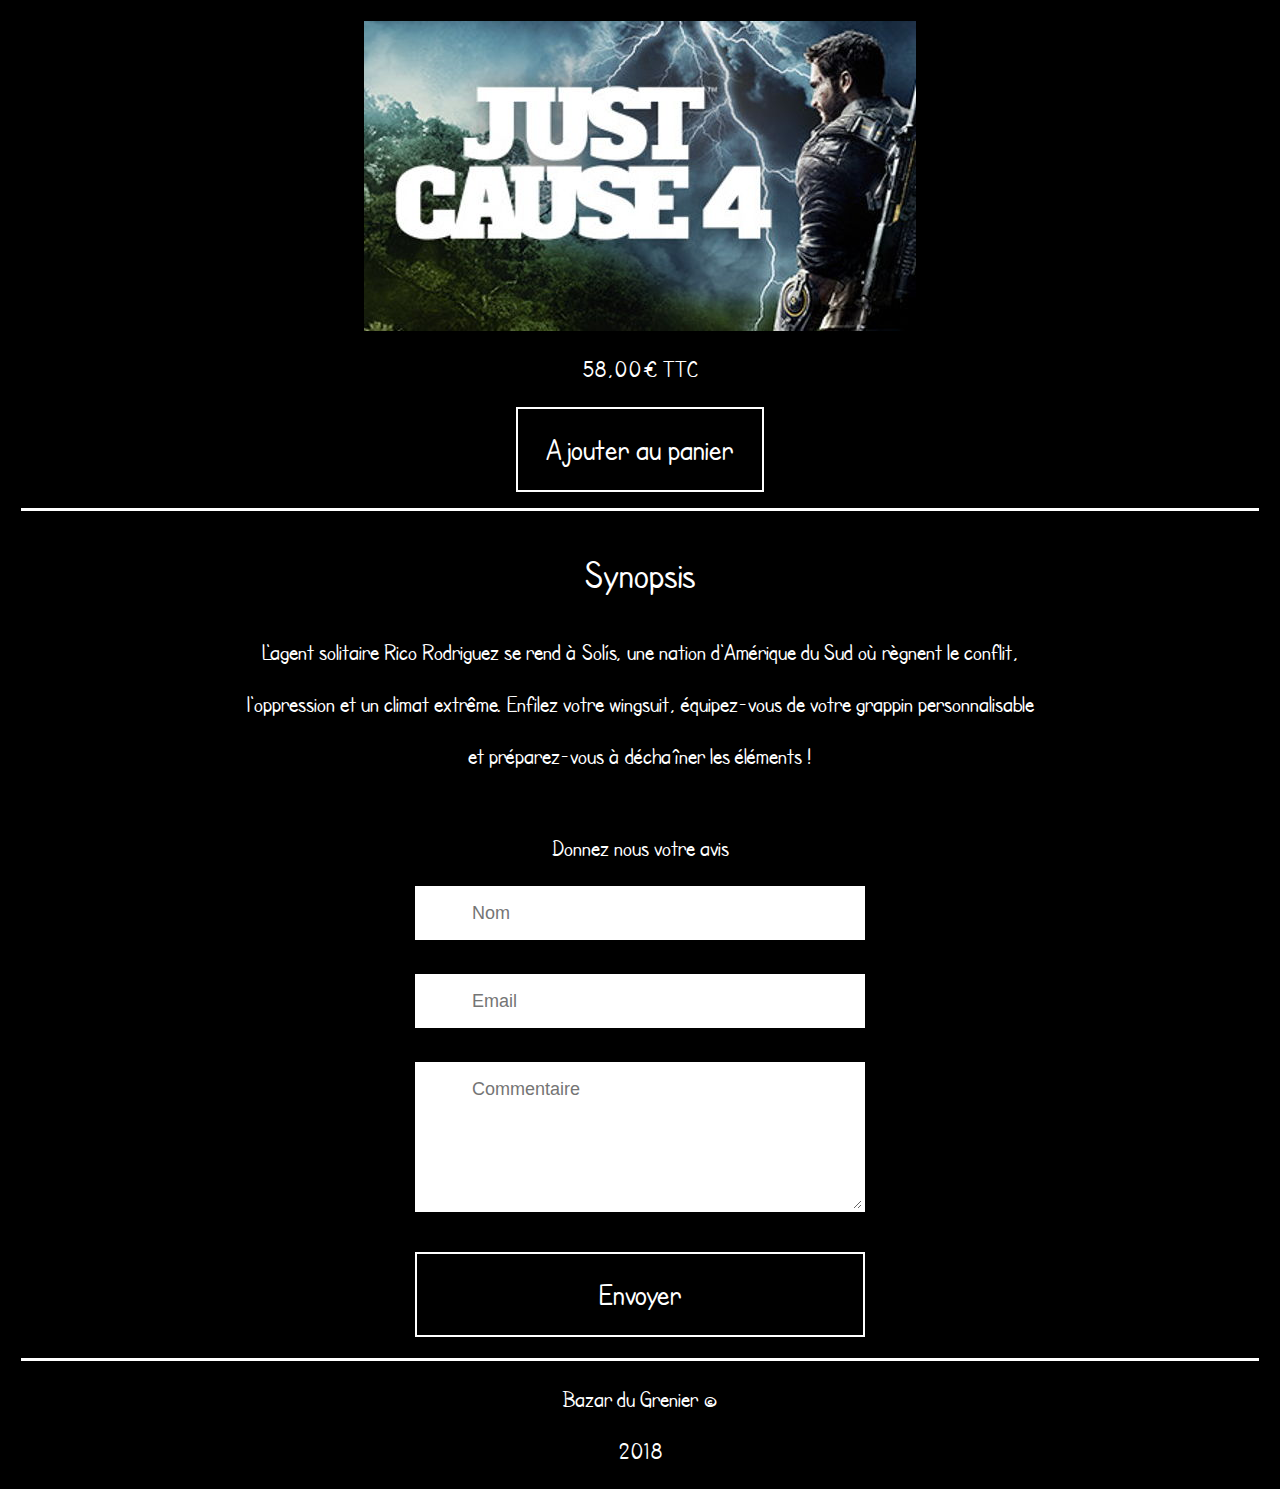
<file: Bazar du grenier/details/Details15.html>
<!DOCTYPE html>
  <html lang=fr>
   <head>
    <meta charset=utf-8>
		<link rel="stylesheet" type="text/css" href="../assets/details.css">
    <title>Details</title>
   </head>
   <body>
   <header>
<img src="../assets/img/just-cause-4-crack.jpeg" alt="001">
<p> 58,00€ TTC </p>
<div class="submit">
	<form method="post" action="../Formulaire.html">
        <input type="submit" value="Ajouter au panier" id="panier"/>
		</form>
 </div>

</header>
<p class="title"> Synopsis </p>
<p>L'agent solitaire Rico Rodriguez se rend à Solís, une nation d'Amérique du Sud où règnent le conflit, </p>
<p>  l'oppression et un climat extrême. Enfilez votre wingsuit, équipez-vous de votre grappin personnalisable </p>
<p>  et préparez-vous à déchaîner les éléments !</p>
<div id="form-main">
  <div id="form-div">
  <p> Donnez nous votre avis </p>
  <!--  https://codepen.io/rexkirby/pen/Fdnlz  -->
<!--  Formulaire -->
    <form class="form" id="form1">

      <p class="name">
        <input name="name" type="text" class="validate[required,custom[onlyLetter],length[0,100]] feedback-input" placeholder="Nom" id="name" />
      </p>

      <p class="email">
        <input name="email" type="text" class="validate[required,custom[email]] feedback-input" id="email" placeholder="Email" />
      </p>

      <p class="text">
        <textarea name="text" class="validate[required,length[6,300]] feedback-input" id="comment" placeholder="Commentaire"></textarea>
      </p>


      <div class="submit">
        <input type="submit" value="Envoyer" id="button-white"/>
      </div>
    </form>
  </div>
  </div>
  <footer>
	 <p> Bazar du Grenier &copy; </p>
	 <p>2018</p>
	</footer>
</body>
</html>
</file>
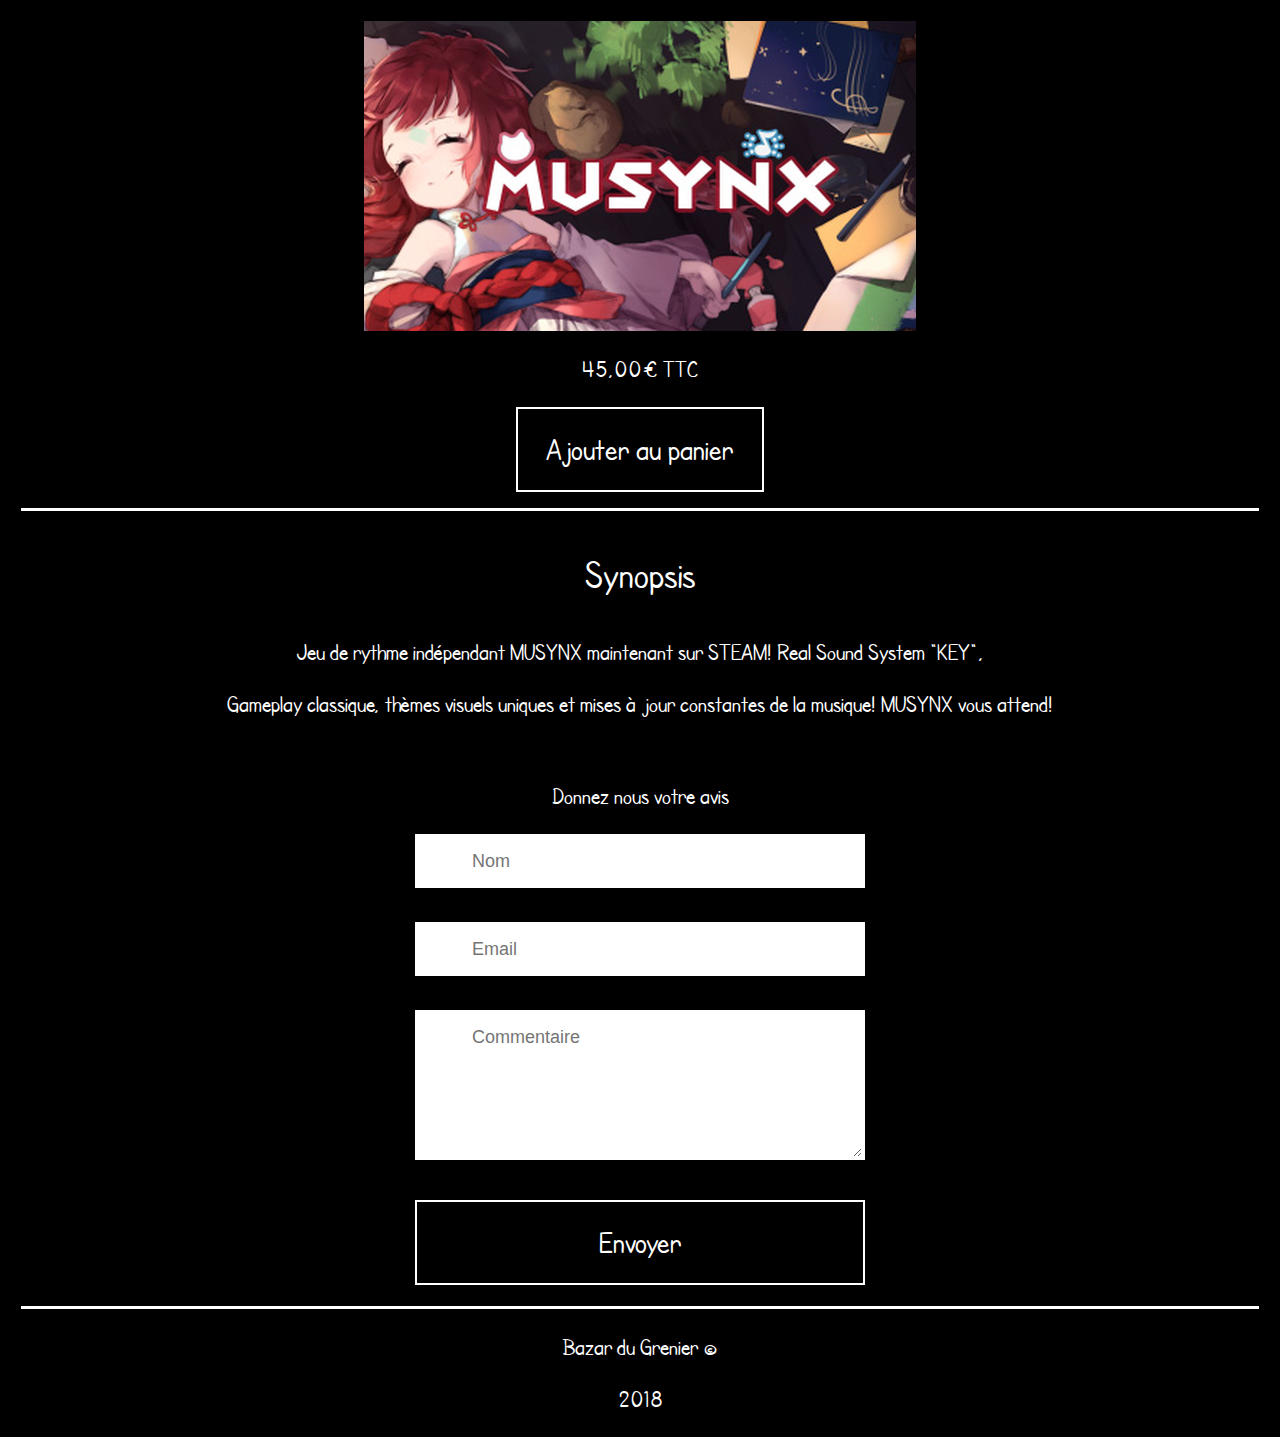
<file: Bazar du grenier/details/Details16.html>
<!DOCTYPE html>
  <html lang=fr>
   <head>
    <meta charset=utf-8>
		<link rel="stylesheet" type="text/css" href="../assets/details.css">
    <title>Details</title>
   </head>
   <body>
   <header>
<img src="../assets/img/n0wjpqv5b.jpg" alt="001">
<p> 45,00€ TTC </p>
<div class="submit">
	<form method="post" action="../Formulaire.html">
        <input type="submit" value="Ajouter au panier" id="panier"/>
		</form>
 </div>

</header>
<p class="title"> Synopsis </p>
<p>Jeu de rythme indépendant MUSYNX maintenant sur STEAM! Real Sound System "KEY", </p>
<p>Gameplay classique, thèmes visuels uniques et mises à jour constantes de la musique! MUSYNX vous attend!</p>
<div id="form-main">
  <div id="form-div">
  <p> Donnez nous votre avis </p>
  <!--  https://codepen.io/rexkirby/pen/Fdnlz  -->
<!--  Formulaire -->
    <form class="form" id="form1">

      <p class="name">
        <input name="name" type="text" class="validate[required,custom[onlyLetter],length[0,100]] feedback-input" placeholder="Nom" id="name" />
      </p>

      <p class="email">
        <input name="email" type="text" class="validate[required,custom[email]] feedback-input" id="email" placeholder="Email" />
      </p>

      <p class="text">
        <textarea name="text" class="validate[required,length[6,300]] feedback-input" id="comment" placeholder="Commentaire"></textarea>
      </p>


      <div class="submit">
        <input type="submit" value="Envoyer" id="button-white"/>
      </div>
    </form>
  </div>
  </div>
  <footer>
	 <p> Bazar du Grenier &copy; </p>
	 <p>2018</p>
	</footer>
</body>
</html>
</file>
<file: Bazar du grenier/assets/about.css>
@font-face {
	font-family: "potra";
	src: url('font/SF_Cartoonist_Hand.ttf') format("truetype");
}


body {
   background-color: black;
		font-family: potra;
		margin: auto;
}

header
{
 background-color: white;
 	text-align: center;
	padding-bottom: 2em;
	padding-top: 1em;
 
}

header a
{
	color: grey;
	font-size: 300%;
	text-decoration: none;
	

}

header a:hover
{
	transition: 0.3s;
	color:black;
}

div.contenu
{
	font-size: 120%;
	color: white;
	text-align: center;
}

p.title
{
		font-size: 150%;
}

form{
    position: relative;
    top: 50%;
    left: 50%;
    transform: translate(-50%,-50%);
    transition: all 1s;
    width: 50px;
    height: 50px;
    background: white;
    box-sizing: border-box;
    border-radius: 25px;
    border: 4px solid;
    padding: 5px;
}

input{
    position: absolute;
    top: 0;
    left: 0;
    width: 100%;;
    height: 42.5px;
    line-height: 30px;
    outline: 0;
    border: 0;
    display: none;
    font-size: 1em;
    border-radius: 20px;
    padding: 0 20px;
}

.fa{
    box-sizing: border-box;
    padding: 10px;
    width: 42.5px;
    height: 42.5px;
    position: absolute;
    top: 0;
    right: 0;
    border-radius: 50%;
    color: #07051a;
    text-align: center;
    font-size: 1.2em;
    transition: all 1s;
}

form:hover{
    width: 200px;
    cursor: pointer;
}

form:hover input{
    display: block;
}

form:hover .fa{
    background: #07051a;
    color: white;
}

footer
{
	border-top-style: solid;
	border-color: white;
	position: absolute;
	bottom: 0;
	width: 100%;
}

footer p
{
	color: white;
	text-align: center;
	font-size: 150%;
}
</file>
<file: Bazar du grenier/assets/confirmation.css>
@font-face {
	font-family: "potra";
	src: url('font/SF_Cartoonist_Hand.ttf') format("truetype");
}

body
{
		background-color: black;
		font-family: potra;
}

p 
{
	color: white;
	font-size: 200%;
	text-align: center;
}

a
{
	color: white;
	font-size: 150%;
	text-decoration: none;
	display:inline-block;	
}

#accueil
{
	text-align:center;
}
</file>
<file: Bazar du grenier/assets/formulaire.css>
@font-face {
	font-family: "potra";
	src: url('font/SF_Cartoonist_Hand.ttf') format("truetype");
}

body
{
		background-color: black;
}

input.masked,
.shell span {
  font-size: 16px;
  font-family: monospace;
  padding-right: 10px;
  background-color: transparent;
  text-transform: uppercase;

}
li {
	font-size: 150%;
  line-height: 2;
  font-family: potra;
  list-style-type: none;
  border-bottom: 1px solid #ccc;
}
label {
  display: inline-block;
  width: 14em;
	color: white;
}
input {
  border: none;
	color: white;
}
#panier{
	display: block;
    margin-left: auto;
    margin-right: auto;
	width: 20%;
	border: white solid 2px;
	cursor:pointer;
	background-color: black;
	color:white;
	padding-top:22px;
	padding-bottom:22px;
	transition: all 0.3s;
  font-family: potra;
  font-size: 200%;
}
#panier:hover{
	background-color: white;
	color: black;
}
.submit:hover {
	color: black;
}
.submit:hover .ease{
  width:100%;
  background-color:white;
}
a
{
	text-decoration:  none;
}
</file>
<file: Bazar du grenier/assets/details.css>
@font-face {
font-family : "potra";
src : url('font/SF_Cartoonist_Hand.ttf') format("truetype");
}
body {
background-color : black;
font-family : potra;
margin : auto;
}
header {
border-bottom-style : solid;
border-color : white;
margin : 1.3em;
padding-bottom : 1em;
}
header img {
display : block;
margin-left : auto;
margin-right : auto;
}
header p {
color : white;
text-align : center;
}
header a {
text-decoration : none;
}
#panier {
display : block;
margin-left : auto;
margin-right : auto;
width : 20%;
border : white solid 2px;
cursor : pointer;
background-color : black;
color : white;
padding-top : 22px;
padding-bottom : 22px;
transition : all 0.3s;
font-family : potra;
font-size : 200%;
}
#panier:hover {
background-color : white;
color : black;
}
.submit:hover {
color : black;
}
.submit:hover .ease {
width : 100%;
background-color : white;
}
p.title {
color : white;
font-size : 250%;
text-align : center;
}
p {
color : white;
text-align : center;
font-size : 150%;
}

 /* https://codepen.io/rexkirby/pen/Fdnlz */
/* Formulaire */

#feedback-page {
text-align : center;
}
#form-main {
width : 100%;
}
#form-div {
display : block;
margin-left : auto;
margin-right : auto;
width : 450px;
margin-top : 4em;
}
.feedback-input {
font-weight : 500;
font-size : 18px;
border-radius : 0;
line-height : 22px;
padding : 13px 13px 13px 54px;
margin-bottom : 10px;
width : 100%;
box-sizing : border-box;
border : rgba(0, 0, 0, 0) solid 3px;
}
#name {
background-image : url(http://rexkirby.com/kirbyandson/images/name.svg);
background-size : 30px 30px;
background-position : 11px 8px;
background-repeat : no-repeat;
}
#name:focus {
background-image : url(http://rexkirby.com/kirbyandson/images/name.svg);
background-size : 30px 30px;
background-position : 8px 5px;
background-position : 11px 8px;
background-repeat : no-repeat;
}
#email {
background-image : url(http://rexkirby.com/kirbyandson/images/email.svg);
background-size : 30px 30px;
background-position : 11px 8px;
background-repeat : no-repeat;
}
#email:focus {
background-image : url(http://rexkirby.com/kirbyandson/images/email.svg);
background-size : 30px 30px;
background-position : 11px 8px;
background-repeat : no-repeat;
}
#comment {
background-image : url(http://rexkirby.com/kirbyandson/images/comment.svg);
background-size : 30px 30px;
background-position : 11px 8px;
background-repeat : no-repeat;
}
textarea {
width : 100%;
height : 150px;
line-height : 150%;
resize : vertical;
font-family : arial;
}
input:hover, textarea:hover, input:focus, textarea:focus {
background-color : white;
}
#button-white {
display : block;
margin-left : auto;
margin-right : auto;
width : 100%;
border : white solid 2px;
cursor : pointer;
background-color : black;
color : white;
padding-top : 22px;
padding-bottom : 22px;
transition : all 0.3s;
font-family : potra;
font-size : 200%;
}
#button-white:hover {
background-color : white;
color : black;
}
.submit:hover {
color : black;
}
.submit:hover .ease {
width : 100%;
background-color : white;
}
footer {
margin : 1.3em;
border-top-style : solid;
border-color : white;
}
footer p {
color : white;
text-align : center;
font-size : 150%;
}
@media all and (max-width:700px){
p{
font-size: 20%;
}
}
</file>
